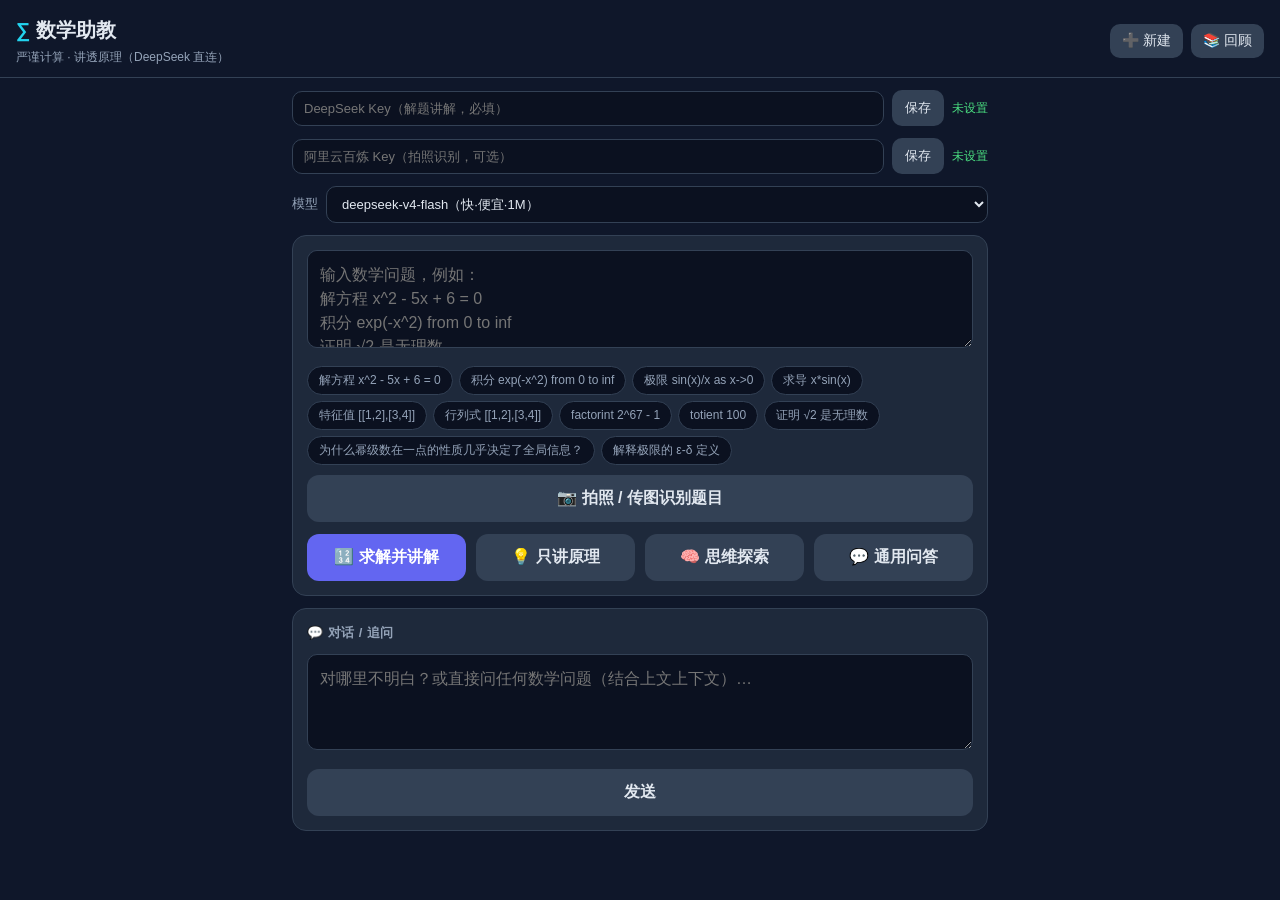
<file: docs/index.html>
<!DOCTYPE html>
<html lang="zh-CN">
<head>
<meta charset="utf-8">
<meta name="viewport" content="width=device-width, initial-scale=1, viewport-fit=cover">
<meta name="theme-color" content="#0f172a">
<title>数学助教</title>
<link rel="manifest" href="manifest.json">
<link rel="icon" href="icons/icon-192.png">
<link rel="stylesheet" href="./katex/katex.min.css">
<style>
:root{--bg:#0f172a;--card:#1e293b;--border:#334155;--text:#e2e8f0;--muted:#94a3b8;--accent:#6366f1;--accent2:#22d3ee}
*{box-sizing:border-box}html,body{margin:0;padding:0}
body{font-family:-apple-system,"Segoe UI","PingFang SC","Microsoft YaHei",sans-serif;background:var(--bg);color:var(--text);line-height:1.6;-webkit-font-smoothing:antialiased}
.topbar{padding:14px 16px 10px;border-bottom:1px solid var(--border)}
.logo{font-size:20px;font-weight:700}.logo .sig{color:var(--accent2)}
.sub{color:var(--muted);font-size:12px;margin-top:2px}
.wrap{max-width:720px;margin:0 auto;padding:12px}
.keybar{display:flex;gap:8px;margin-bottom:12px;align-items:center}
.keybar input{flex:1;background:#0b1120;color:var(--text);border:1px solid var(--border);border-radius:10px;padding:9px 11px;font-size:13px;font-family:inherit;min-width:0}
.keybar input:focus{outline:none;border-color:var(--accent)}
.keybar button{background:#334155;color:var(--text);border:none;border-radius:10px;padding:9px 13px;font-size:13px;cursor:pointer;white-space:nowrap}
.keybar .ks{font-size:12px;color:#4ade80;white-space:nowrap}
.card,.input-card{background:var(--card);border:1px solid var(--border);border-radius:14px;padding:14px;margin-bottom:12px}
textarea{width:100%;min-height:96px;resize:vertical;background:#0b1120;color:var(--text);border:1px solid var(--border);border-radius:10px;padding:12px;font-size:16px;line-height:1.5;font-family:inherit}
textarea:focus{outline:none;border-color:var(--accent)}
.chips{display:flex;flex-wrap:wrap;gap:6px;margin-top:10px}
.chip{background:#0b1120;color:var(--muted);border:1px solid var(--border);border-radius:999px;padding:5px 11px;font-size:12px;cursor:pointer;-webkit-tap-highlight-color:transparent}
.chip:active{background:#243049}
.btn-row{display:flex;flex-wrap:wrap;gap:10px;margin-top:12px}
button.primary,button.secondary{flex:1;padding:13px 10px;font-size:16px;border:none;border-radius:12px;cursor:pointer;font-weight:600;-webkit-tap-highlight-color:transparent}
button.primary{background:var(--accent);color:#fff}button.secondary{background:#334155;color:var(--text)}
button:disabled{opacity:.5;cursor:not-allowed}
.card h2{font-size:13px;color:var(--muted);margin:0 0 10px;font-weight:600;letter-spacing:.5px}
.row{margin-bottom:10px}.row:last-child{margin-bottom:0}
.label{display:block;font-size:12px;color:var(--muted);margin-bottom:4px}
.math{font-size:17px;padding:4px 0}.math.result{color:var(--accent2);font-size:19px}
.note{color:#fbbf24;font-size:13px}.muted{color:var(--muted);font-size:12px;margin-top:6px;word-break:break-all}
.err{color:#f87171;font-size:14px;white-space:pre-wrap}.thinking{color:var(--muted);font-style:italic}
.raw-stream{white-space:pre-wrap;color:var(--muted);font-size:14px}
.explain-html{font-size:15px}.explain-html strong{color:#f8fafc}
.explain-html .katex-display{margin:10px 0;overflow-x:auto;overflow-y:hidden}
.katex{color:inherit}
.chat-user{background:#0b1120;border:1px solid var(--border);border-radius:10px;padding:9px 12px;margin:8px 0;color:#a5b4fc;font-size:14px;white-space:pre-wrap}
.chat-assistant{margin:4px 0 14px}
</style>
</head>
<body>
<header class="topbar">
  <div style="display:flex;justify-content:space-between;align-items:center">
    <div>
      <div class="logo"><span class="sig">∑</span> 数学助教</div>
      <div class="sub">严谨计算 · 讲透原理（DeepSeek 直连）</div>
    </div>
    <div style="display:flex;gap:8px">
      <button id="btn-new" style="background:#334155;color:var(--text);border:none;border-radius:10px;padding:8px 12px;font-size:14px;cursor:pointer;white-space:nowrap">➕ 新建</button>
      <button id="btn-history" style="background:#334155;color:var(--text);border:none;border-radius:10px;padding:8px 12px;font-size:14px;cursor:pointer;white-space:nowrap">📚 回顾</button>
    </div>
  </div>
</header>

<main class="wrap">
  <div class="keybar">
    <input id="key" type="password" placeholder="DeepSeek Key（解题讲解，必填）" autocomplete="off">
    <button id="savekey">保存</button>
    <span class="ks" id="keystatus"></span>
  </div>
  <div class="keybar">
    <input id="vkey" type="password" placeholder="阿里云百炼 Key（拍照识别，可选）" autocomplete="off">
    <button id="savevkey">保存</button>
    <span class="ks" id="vkeystatus"></span>
  </div>
  <div class="keybar">
    <label style="font-size:13px;color:var(--muted);white-space:nowrap">模型</label>
    <select id="model-sel" style="flex:1;background:#0b1120;color:var(--text);border:1px solid var(--border);border-radius:10px;padding:9px 11px;font-size:13px">
      <option value="deepseek-v4-flash">deepseek-v4-flash（快·便宜·1M）</option>
      <option value="deepseek-v4-pro">deepseek-v4-pro（更强·1M）</option>
    </select>
  </div>

  <section class="input-card">
    <textarea id="q" rows="3" placeholder="输入数学问题，例如：&#10;解方程 x^2 - 5x + 6 = 0&#10;积分 exp(-x^2) from 0 to inf&#10;证明 √2 是无理数&#10;解释极限的 ε-δ 定义"></textarea>
    <div class="chips" id="chips"></div>
    <button id="btn-photo" class="secondary" style="width:100%;margin-top:10px">📷 拍照 / 传图识别题目</button>
    <input type="file" id="file" accept="image/*" capture="environment" hidden>
    <div class="btn-row">
      <button id="btn-both" class="primary">🔢 求解并讲解</button>
      <button id="btn-explain" class="secondary">💡 只讲原理</button>
      <button id="btn-explore" class="secondary">🧠 思维探索</button>
      <button id="btn-general" class="secondary">💬 通用问答</button>
    </div>
  </section>

  <section class="card" id="explain-card" hidden>
    <h2>讲解与对话（DeepSeek）</h2>
    <div id="explain-body"></div>
  </section>

  <section class="card">
    <h2>💬 对话 / 追问</h2>
    <div id="follow-box">
      <textarea id="follow" rows="2" placeholder="对哪里不明白？或直接问任何数学问题（结合上文上下文）…"></textarea>
      <div class="btn-row"><button id="btn-follow" class="secondary">发送</button></div>
    </div>
  </section>
</main>

<div id="history-overlay" hidden style="position:fixed;inset:0;background:var(--bg);z-index:50;overflow-y:auto;padding:16px">
  <div style="display:flex;justify-content:space-between;align-items:center;margin-bottom:12px">
    <h2 style="margin:0;font-size:18px">📚 回顾历史</h2>
    <button id="btn-history-close" style="background:#334155;color:var(--text);border:none;border-radius:10px;padding:8px 12px;cursor:pointer;font-size:14px">关闭</button>
  </div>
  <div id="history-list"></div>
</div>

<script src="./katex/katex.min.js"></script>
<script>
"use strict";
var qEl=document.getElementById("q"),
    explainCard=document.getElementById("explain-card"),
    explainBody=document.getElementById("explain-body"),btnBoth=document.getElementById("btn-both"),
    btnExplain=document.getElementById("btn-explain"),btnExplore=document.getElementById("btn-explore"),btnGeneral=document.getElementById("btn-general"),keyEl=document.getElementById("key"),
    saveKey=document.getElementById("savekey"),keyStatus=document.getElementById("keystatus"),
    vkeyEl=document.getElementById("vkey"),saveVKey=document.getElementById("savevkey"),
    vkeyStatus=document.getElementById("vkeystatus"),btnPhoto=document.getElementById("btn-photo"),
    fileInput=document.getElementById("file"),followBox=document.getElementById("follow-box"),
    followEl=document.getElementById("follow"),btnFollow=document.getElementById("btn-follow"),modelSel=document.getElementById("model-sel");

var SYSTEM_PROMPT="你是一位治学严谨的大学数学教授，目标是把数学讲透、帮学生真正理解，而不是只给答案。\n\n请严格遵循：\n1. 严格性：每一步推导都注明依据（定理、定义、恒等变形），不跳步、不臆造、不糊弄。\n2. 思路/方法优先：先讲清这类问题的**总体方法策略**与「为什么往这个方向想」——例如 PDE 常化归为 ODE（分离变量/特征线）、多元化归一元、复杂积分化归已知积分表；讲的是解题思维，不只是机械步骤。\n3. 结构清晰：用 **粗体小标题** 分节，顺序：**方法思想**（这类题的整体策略，讲清「怎么想」） → **详细步骤** → **易错点与推广**。除 **粗体** 和 LaTeX 公式外，不要使用任何 Markdown 语法（不要用 # 标题、- 列表、代码块）。\n4. 公式用 LaTeX：行内 $...$，独立公式 $$...$$。讲解用中文。\n5. 若题目附带了\"计算引擎（SymPy）的精确结果\"，必须以该结果为准讲解；不要自行重算、不要给出与之矛盾的结论。若你判断该结果可疑，明确指出并说明理由。\n6. 主动指出常见概念误区；结尾可给一道同类变式题（不直接给答案）。\n7. 只讲数学本身，不编造来源或引用。";
var SYSTEM_EXPLORE="你现在是一位数学导师，和学生一起「探索数学思维」。\n\n学生可能会提出模糊、奇怪、甚至「说不清哪里奇怪」的问题或直觉（比如「为什么幂级数在某一点的性质似乎决定了全局信息」）。你的任务是：\n1. 先接住这个直觉，帮学生把「感到奇怪的地方」说清楚、说精确。\n2. 点出这个直觉背后对应的正式数学概念/定理并给出名称——例如「你感受到的这个性质叫解析延拓 / 全纯函数的刚性」。\n3. 讲清「为什么会有这种性质」（内在机制），以及它有多强、边界在哪（反例、失效条件）。\n4. 用苏格拉底式引导继续往下想：可追问、可联想相关概念，一步步探索，不要一次性倾倒。\n5. 数学严格，但语气是「一起想」，允许学生表述不精确，你负责把它精确化。\n6. 公式用 LaTeX（$...$ / $$...$$），中文讲解，只用 **粗体** 和 LaTeX，不用其他 Markdown。";
var SYSTEM_GENERAL="你是一个乐于助人、知识渊博的 AI 助手。用中文回答，内容准确、清晰、有条理；涉及数学或公式时用 LaTeX（行内 $...$，独立公式 $$...$$）。除 **粗体** 和 LaTeX 外，不要使用其他 Markdown 语法。";

var EXAMPLES=["解方程 x^2 - 5x + 6 = 0","积分 exp(-x^2) from 0 to inf","极限 sin(x)/x as x->0",
  "求导 x*sin(x)","特征值 [[1,2],[3,4]]","行列式 [[1,2],[3,4]]","factorint 2^67 - 1","totient 100",
  "证明 √2 是无理数","为什么幂级数在一点的性质几乎决定了全局信息？","解释极限的 ε-δ 定义"];

// （本地 SymPy 引擎已移除，计算交给 DeepSeek，避免页面卡死）

// ---------- 渲染 ----------
function esc(s){return String(s).replace(/&/g,"&amp;").replace(/</g,"&lt;").replace(/>/g,"&gt;");}
function renderMath(tex){try{return katex.renderToString(tex,{throwOnError:false});}catch(e){return esc(tex);}}
function renderInline(t){
  var h=esc(t);
  h=h.replace(/\*\*([^*]+)\*\*/g,"<strong>$1</strong>");
  h=h.replace(/\$([^$\n]+?)\$|\\\(([^\\\n]+?)\\\)/g,function(f,a,b){
    var s=((a||b||"").trim()).replace(/&lt;/g,"<").replace(/&gt;/g,">").replace(/&amp;/g,"&").replace(/&quot;/g,'"');
    try{return katex.renderToString(s,{throwOnError:false});}catch(e){return f;}
  });
  h=h.replace(/\n/g,"<br>");return h;
}
function renderRich(text){
  var out=[],re=/\$\$([\s\S]*?)\$\$|\\\[([\s\S]*?)\\\]/g,last=0,m;
  while((m=re.exec(text))){
    out.push(renderInline(text.slice(last,m.index)));
    var s=(m[1]||m[2]||"").trim();
    try{out.push(katex.renderToString(s,{displayMode:true,throwOnError:false}));}catch(e){out.push(esc(m[0]));}
    last=m.index+m[0].length;
  }
  out.push(renderInline(text.slice(last)));return out.join("");
}

// ---------- DeepSeek ----------
function getKey(){return (localStorage.getItem("ds_key")||"").trim();}
function getModel(){return localStorage.getItem("ds_model")||"deepseek-v4-flash";}
function buildMessages(query,mode){
  var sp=mode==="explore"?SYSTEM_EXPLORE:(mode==="general"?SYSTEM_GENERAL:SYSTEM_PROMPT);
  var sys={role:"system",content:sp},user;
  if(mode==="both"){
    user="问题："+query+"\n\n请先严格地计算/求解（给出完整推导步骤、每一步的依据和最终答案），再讲这类题的方法思想与易错点。";
  }else if(mode==="explore"){
    user="我的一个（可能很模糊的）数学直觉/疑问："+query+"\n\n请陪我一起探索：帮我把这个直觉说清楚，并点出它背后对应的正式概念与更深的追问。";
  }else if(mode==="general"){
    user=query;
  }else{
    user="问题："+query+"\n\n请严谨讲解概念、原理、方法思想（先讲整体思路，再讲细节）。";
  }
  return [sys,{role:"user",content:user}];
}
async function streamMessages(messages,onDelta){
  var key=getKey();if(!key)throw new Error("请先在上方填入 DeepSeek API Key");
  var resp=await fetch("https://api.deepseek.com/chat/completions",{
    method:"POST",headers:{"Content-Type":"application/json","Authorization":"Bearer "+key},
    body:JSON.stringify({model:getModel(),messages:messages,stream:true,temperature:0.1})
  });
  if(!resp.ok){var t=await resp.text();throw new Error("DeepSeek 返回 "+resp.status+"："+t.slice(0,200));}
  var reader=resp.body.getReader(),decoder=new TextDecoder(),buf="";
  while(true){
    var r=await reader.read();if(r.done)break;
    buf+=decoder.decode(r.value,{stream:true});
    var idx;
    while((idx=buf.indexOf("\n"))!==-1){
      var line=buf.slice(0,idx).trim();buf=buf.slice(idx+1);
      if(line.indexOf("data:")!==0)continue;
      var data=line.slice(5).trim();if(data==="[DONE]")return;
      try{var o=JSON.parse(data);var d=o.choices&&o.choices[0]&&o.choices[0].delta;if(d&&d.content)onDelta(d.content);}catch(e){}
    }
  }
}
var chat=[]; // 完整对话消息列表（含 system 开头）
function appendUser(t){var d=document.createElement("div");d.className="chat-user";d.textContent=t;explainBody.appendChild(d);}
async function streamInto(messages){
  var text="",raw=document.createElement("div");raw.className="raw-stream";explainBody.appendChild(raw);
  try{await streamMessages(messages,function(d){text+=d;raw.textContent=text;});}
  catch(e){raw.textContent="⚠️ "+(e.message||e);return null;}
  raw.remove();
  var el=document.createElement("div");el.className="explain-html";el.innerHTML=text?renderRich(text):"（未返回内容）";
  explainBody.appendChild(el);return text;
}

// ---------- UI ----------
function renderChips(){var c=document.getElementById("chips");EXAMPLES.forEach(function(e){var b=document.createElement("button");b.className="chip";b.textContent=e;b.onclick=function(){qEl.value=e;qEl.focus();};c.appendChild(b);});}
function setLoading(b){btnBoth.disabled=b;btnExplain.disabled=b;btnExplore.disabled=b;btnGeneral.disabled=b;}
async function onSubmit(mode){
  var query=qEl.value.trim();if(!query){qEl.focus();return;}
  setLoading(true);
  explainCard.hidden=false;explainBody.innerHTML="";
  currentConv={id:Date.now(),title:query,category:categoryFor(mode)};
  currentTurns=[];
  chat=buildMessages(query,mode);
  appendUser(query);
  var ans=await streamInto(chat.slice(0));
  if(ans!==null){chat.push({role:"assistant",content:ans});currentTurns.push({q:query,a:ans});}
  saveCurrentConv();
  setLoading(false);
}
async function onFollowup(){
  var f=followEl.value.trim();if(!f)return;
  followEl.value="";setLoading(true);
  if(chat.length===0){
    explainCard.hidden=false;explainBody.innerHTML="";
    currentConv={id:Date.now(),title:f,category:"知识点"};
    currentTurns=[];
    chat=buildMessages(f,"explain");
  }else{
    chat.push({role:"user",content:f});
  }
  appendUser(f);
  var ans=await streamInto(chat.slice(0));
  if(ans!==null){chat.push({role:"assistant",content:ans});currentTurns.push({q:f,a:ans});}
  saveCurrentConv();
  setLoading(false);
}
btnFollow.onclick=onFollowup;

// ---------- 对话记忆 & 回顾 ----------
var currentConv=null,currentTurns=[];
function categoryFor(mode){return mode==="explore"?"思维":(mode==="both"?"题目":(mode==="general"?"其他":"知识点"));}
function loadConvs(){try{return JSON.parse(localStorage.getItem("conversations")||"[]");}catch(e){return [];}}
function saveConvs(l){localStorage.setItem("conversations",JSON.stringify(l));}
function saveCurrentConv(){
  if(!currentConv||currentTurns.length===0)return;
  var list=loadConvs(),i=list.findIndex(function(c){return c.id===currentConv.id;});
  var e=i>=0?list[i]:{id:currentConv.id,createdAt:Date.now()};
  e.title=currentConv.title;e.category=currentConv.category;e.turns=currentTurns.slice(0);e.updatedAt=Date.now();
  if(i>=0)list[i]=e;else list.unshift(e);
  saveConvs(list);
}
function renderHistory(){
  var list=loadConvs(),el=document.getElementById("history-list");
  if(list.length===0){el.innerHTML='<div class="muted">还没有历史对话，先去提问吧。</div>';return;}
  var cats=["思维","题目","知识点","其他"],html="";
  cats.forEach(function(cat){
    var items=list.filter(function(c){return c.category===cat;});
    if(!items.length)return;
    html+='<div style="font-weight:700;color:var(--accent2);margin:14px 0 6px;font-size:15px">'+cat+'</div>';
    items.forEach(function(c){
      var d=new Date(c.updatedAt);
      html+='<div style="background:var(--card);border:1px solid var(--border);border-radius:10px;padding:10px 12px;margin-bottom:8px;display:flex;align-items:center;gap:8px">'
        +'<div style="flex:1;min-width:0"><div style="font-size:14px;overflow:hidden;text-overflow:ellipsis;white-space:nowrap">'+esc(c.title)+'</div>'
        +'<div class="muted" style="margin-top:2px;font-size:12px">'+(d.getMonth()+1)+'/'+d.getDate()+' '+d.getHours()+':'+String(d.getMinutes()).padStart(2,"0")+' · '+(c.turns?c.turns.length:0)+' 轮</div></div>'
        +'<button data-open="'+c.id+'" style="background:#334155;color:var(--text);border:none;border-radius:8px;padding:6px 10px;font-size:13px;cursor:pointer">查看</button>'
        +'<button data-del="'+c.id+'" style="background:#7f1d1d;color:#fff;border:none;border-radius:8px;padding:6px 10px;font-size:13px;cursor:pointer">删</button>'
        +'</div>';
    });
  });
  el.innerHTML=html;
  el.querySelectorAll("[data-open]").forEach(function(b){b.onclick=function(){
    var id=Number(b.getAttribute("data-open"));
    var c=loadConvs().find(function(x){return x.id===id;});
    if(c)openConv(c);
  };});
  el.querySelectorAll("[data-del]").forEach(function(b){b.onclick=function(){
    var id=Number(b.getAttribute("data-del"));
    saveConvs(loadConvs().filter(function(x){return x.id!==id;}));
    renderHistory();
  };});
}
function openConv(c){
  document.getElementById("history-overlay").hidden=true;
  explainCard.hidden=false;explainBody.innerHTML="";
  currentConv={id:c.id,title:c.title,category:c.category};
  currentTurns=(c.turns||[]).slice(0);
  chat=[{role:"system",content:(c.category==="思维"?SYSTEM_EXPLORE:(c.category==="其他"?SYSTEM_GENERAL:SYSTEM_PROMPT))}];
  (c.turns||[]).forEach(function(t){
    appendUser(t.q);
    var el=document.createElement("div");el.className="explain-html";el.innerHTML=renderRich(t.a);explainBody.appendChild(el);
    chat.push({role:"user",content:t.q});chat.push({role:"assistant",content:t.a});
  });
  window.scrollTo(0,0);
}
document.getElementById("btn-history").onclick=function(){renderHistory();document.getElementById("history-overlay").hidden=false;};
document.getElementById("btn-history-close").onclick=function(){document.getElementById("history-overlay").hidden=true;};
function newSession(){
  chat=[];currentConv=null;currentTurns=[];
  explainCard.hidden=true;explainBody.innerHTML="";
  qEl.value="";followEl.value="";
  qEl.focus();
}
document.getElementById("btn-new").onclick=newSession;

// ---------- Key 管理 ----------
function refreshKey(){
  var k=getKey();keyEl.value=k;keyStatus.textContent=k?"已保存 ✓":"未设置";
}
saveKey.onclick=function(){localStorage.setItem("ds_key",keyEl.value.trim());refreshKey();};
btnBoth.onclick=function(){onSubmit("both");};
btnExplain.onclick=function(){onSubmit("explain");};
btnExplore.onclick=function(){onSubmit("explore");};
btnGeneral.onclick=function(){onSubmit("general");};

// ---------- 拍照识别（阿里云 Qwen-VL） ----------
function getVKey(){return (localStorage.getItem("ds_vkey")||"").trim();}
function refreshVKey(){var k=getVKey();vkeyEl.value=k;vkeyStatus.textContent=k?"已保存 ✓":"未设置";}
saveVKey.onclick=function(){localStorage.setItem("ds_vkey",vkeyEl.value.trim());refreshVKey();};
btnPhoto.onclick=function(){fileInput.click();};
fileInput.onchange=async function(){
  var f=fileInput.files[0];if(!f)return;
  var vk=getVKey();if(!vk){alert("请先填入上方「阿里云百炼 Key」才能拍照识别");return;}
  qEl.value="正在识别图片…";qEl.disabled=true;
  try{
    var dataUrl=await compressImage(f,1280,0.85);
    var mime=(dataUrl.split(";")[0].split(":")[1]||"image/jpeg");
    var base64=dataUrl.split(",")[1];
    var text=await ocrImage(vk,base64,mime);
    qEl.value=text;qEl.disabled=false;
  }catch(e){qEl.value="";qEl.disabled=false;alert("识别失败："+(e.message||e));}
  fileInput.value="";
};
function compressImage(file,maxW,quality){
  return new Promise(function(res,rej){
    var img=new Image(),url=URL.createObjectURL(file);
    img.onload=function(){
      var w=img.naturalWidth,h=img.naturalHeight,scale=Math.min(1,maxW/Math.max(w,h));
      var c=document.createElement("canvas");c.width=Math.round(w*scale);c.height=Math.round(h*scale);
      c.getContext("2d").drawImage(img,0,0,c.width,c.height);
      URL.revokeObjectURL(url);res(c.toDataURL("image/jpeg",quality));
    };
    img.onerror=function(){URL.revokeObjectURL(url);rej(new Error("图片加载失败"));};
    img.src=url;
  });
}
var OCR_MODELS=["qwen3.7-plus","qwen3.7-max","qwen3-vl-plus"];
async function ocrImage(key,base64,mime){
  var lastErr="";
  for(var i=0;i<OCR_MODELS.length;i++){
    var resp=await fetch("https://dashscope.aliyuncs.com/compatible-mode/v1/chat/completions",{
      method:"POST",headers:{"Content-Type":"application/json","Authorization":"Bearer "+key},
      body:JSON.stringify({model:OCR_MODELS[i],messages:[{role:"user",content:[
        {type:"text",text:"识别这张图片里的数学题目，只输出题目本身（用 LaTeX 或纯文本，优先 LaTeX），不要解答、不要任何解释。"},
        {type:"image_url",image_url:{url:"data:"+mime+";base64,"+base64}}
      ]}]})
    });
    if(resp.ok){
      var j=await resp.json();
      var c=j.choices&&j.choices[0]&&j.choices[0].message&&j.choices[0].message.content;
      if(c)return c;
      lastErr="空返回";
    }else{
      var t=await resp.text();
      lastErr="HTTP "+resp.status+"："+t.slice(0,120);
    }
  }
  throw new Error(lastErr||"OCR 失败");
}

function refreshModel(){modelSel.value=getModel();}
modelSel.onchange=function(){localStorage.setItem("ds_model",modelSel.value);};

refreshKey();refreshVKey();refreshModel();renderChips();
if("serviceWorker" in navigator){navigator.serviceWorker.register("sw.js");}
</script>
</body>
</html>
</file>
